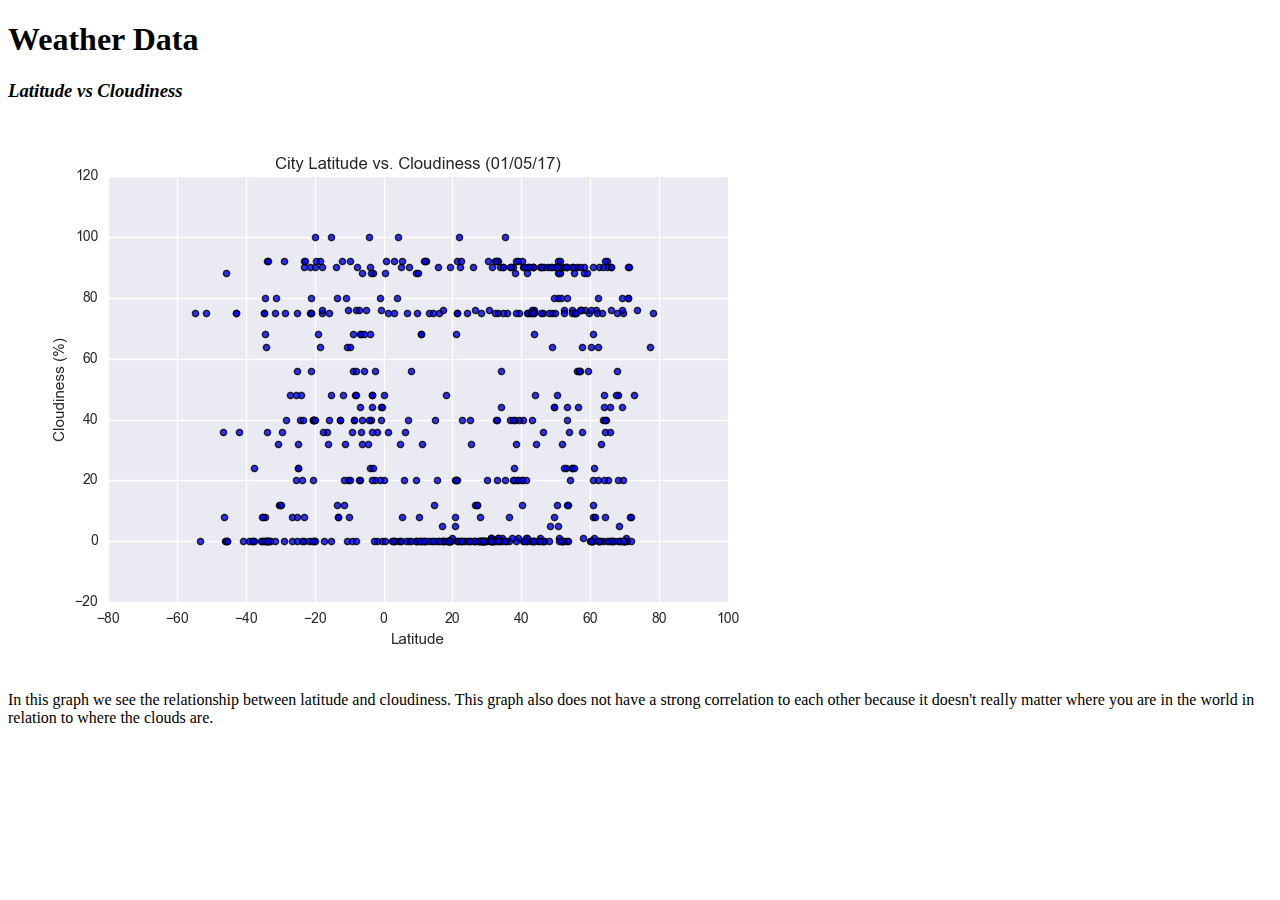
<file: cloudiness.html>
<!DOCTYPE html>
<html lang="en">
<head>
    <meta charset="UTF-8">
    <meta http-equiv="X-UA-Compatible" content="IE=edge">
    <meta name="viewport" content="width=
    , initial-scale=1.0">
    <title>Weather Data</title>
</head>

<body>
    <section>
      <h1>Weather Data</h1>
      <h3><em>Latitude vs Cloudiness</em></h3>
      <article>
        <a href="Resources/assets/images/Fig3.png">
        <img target="_blank" src="Resources/assets/images/Fig3.png" alt="Latitude vs Cloudiness">
        </a>
        
        <p>In this graph we see the relationship between latitude and cloudiness.  This graph also 
            does not have a strong correlation to each other because it doesn't really matter where you are in the 
            world in relation to where the clouds are.</p>
      </article>
    </section>
  </body>
</file>
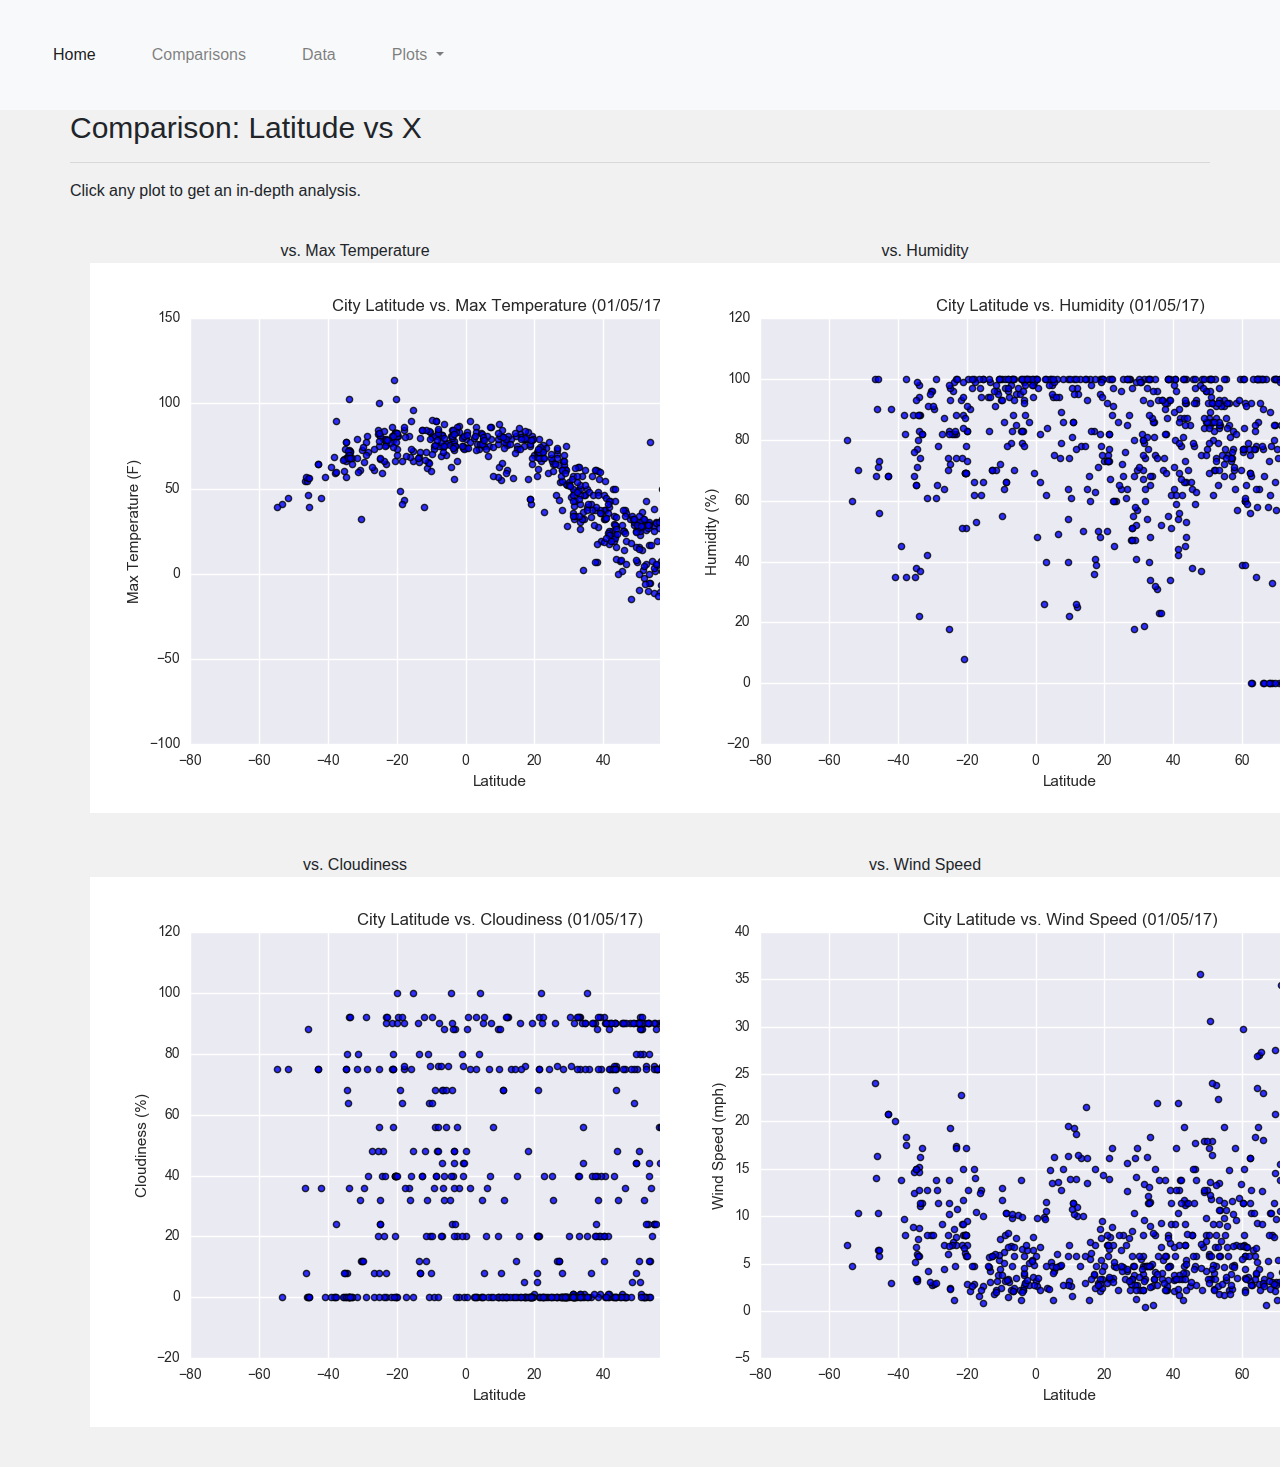
<file: comparisons.html>
<!DOCTYPE html>
<html lang="en">
<head>
    <meta charset="UTF-8">
    <meta http-equiv="X-UA-Compatible" content="IE=edge">
    <meta name="viewport" content="width=
    , initial-scale=1.0">
    <title>Weather Data</title>
    <link rel="stylesheet" href="https://maxcdn.bootstrapcdn.com/bootstrap/4.0.0/css/bootstrap.min.css" integrity="sha384-Gn5384xqQ1aoWXA+058RXPxPg6fy4IWvTNh0E263XmFcJlSAwiGgFAW/dAiS6JXm" crossorigin="anonymous">
    <link rel="stylesheet" type="text/css" href="styles.css">
</head>

<body>
  <nav class="navbar navbar-expand-lg navbar-light bg-light">
    <!-- <a class="navbar-brand" href="#">Navbar</a> -->
    <button class="navbar-toggler" type="button" data-toggle="collapse" data-target="#navbarNavDropdown" aria-controls="navbarNavDropdown" aria-expanded="false" aria-label="Toggle navigation">
      <span class="navbar-toggler-icon"></span>
    </button>
    <div class="collapse navbar-collapse" id="navbarNavDropdown">
      <ul class="navbar-nav">
        <li class="nav-item active">
          <a class="nav-link" href="Home.html">Home <span class="sr-only">(current)</span></a>
        </li>
        <li class="nav-item">
          <a class="nav-link" href="comparisons.html">Comparisons</a>
        </li>
        <li class="nav-item">
          <a class="nav-link" href="Data.html">Data</a>
        </li>
        <li class="nav-item dropdown">
          <a class="nav-link dropdown-toggle" href="#" id="navbarDropdownMenuLink" data-toggle="dropdown" aria-haspopup="true" aria-expanded="false">
            Plots
          </a>
          <div class="dropdown-menu" aria-labelledby="navbarDropdownMenuLink">
            <a class="dropdown-item" href="./temperature.html">temperature</a>
            <a class="dropdown-item" href="./wind.html">wind</a>
            <a class="dropdown-item" href="./cloudiness.html">cloudiness</a>
            <a class="dropdown-item" href="./humidity.html">humidity</a>
          </div>
        </li>
      </ul>
    </div>
  </nav>
  <div class="container">
    <div class="row">
      <div>
        <div class="box">
          <h3 class="title">Comparison: Latitude vs X</h3>
          <hr>
          <p>Click any plot to get an in-depth analysis.</p>
          <div class="container" style="padding-bottom: 20px;">
            <div class="row">
              <div class="col-lg-6" style="padding: 20px;">
                <!-- <div class= >vs. Max Temperature</div> -->
                <center>vs. Max Temperature</center>
                <a href="temperature.html">
                  <img class="panel" src="Resources/assets/images/Fig1.png" alt="Latitude vs Temperature">
                </a>
              </div>
              <div class="col-lg-6" style="padding: 20px;">
                <center>vs. Humidity</center>
                <a href="humidity.html">
                  <img class="panel" src="Resources/assets/images/Fig2.png" alt="Latitude vs Humidity">
                </a>
              </div>
            </div>

            <div class="row">
              <div class="col-lg-6" style="padding: 20px;">
                <center>vs. Cloudiness</center>
                <a href="cloudiness.html">
                  <img class="panel" src="Resources/assets/images/Fig3.png" alt="Latitude vs Cloudiness">
                </a>

              </div>
              <div class="col-lg-6" style="padding: 20px;">
                <center>vs. Wind Speed</center>
                <a href="wind.html">
                  <img class="panel" src="Resources/assets/images/Fig4.png" alt="Latitude vs Wind Speed">
                </a>
              </div>
            </div>
          </div>
        </div>
      </div>
    </div>
  </div>
    </section>
    <script src="https://code.jquery.com/jquery-3.2.1.slim.min.js" integrity="sha384-KJ3o2DKtIkvYIK3UENzmM7KCkRr/rE9/Qpg6aAZGJwFDMVNA/GpGFF93hXpG5KkN" crossorigin="anonymous"></script>
    <script src="https://cdnjs.cloudflare.com/ajax/libs/popper.js/1.12.9/umd/popper.min.js" integrity="sha384-ApNbgh9B+Y1QKtv3Rn7W3mgPxhU9K/ScQsAP7hUibX39j7fakFPskvXusvfa0b4Q" crossorigin="anonymous"></script>
    <script src="https://maxcdn.bootstrapcdn.com/bootstrap/4.0.0/js/bootstrap.min.js" integrity="sha384-JZR6Spejh4U02d8jOt6vLEHfe/JQGiRRSQQxSfFWpi1MquVdAyjUar5+76PVCmYl" crossorigin="anonymous"></script>
  </body>
</file>
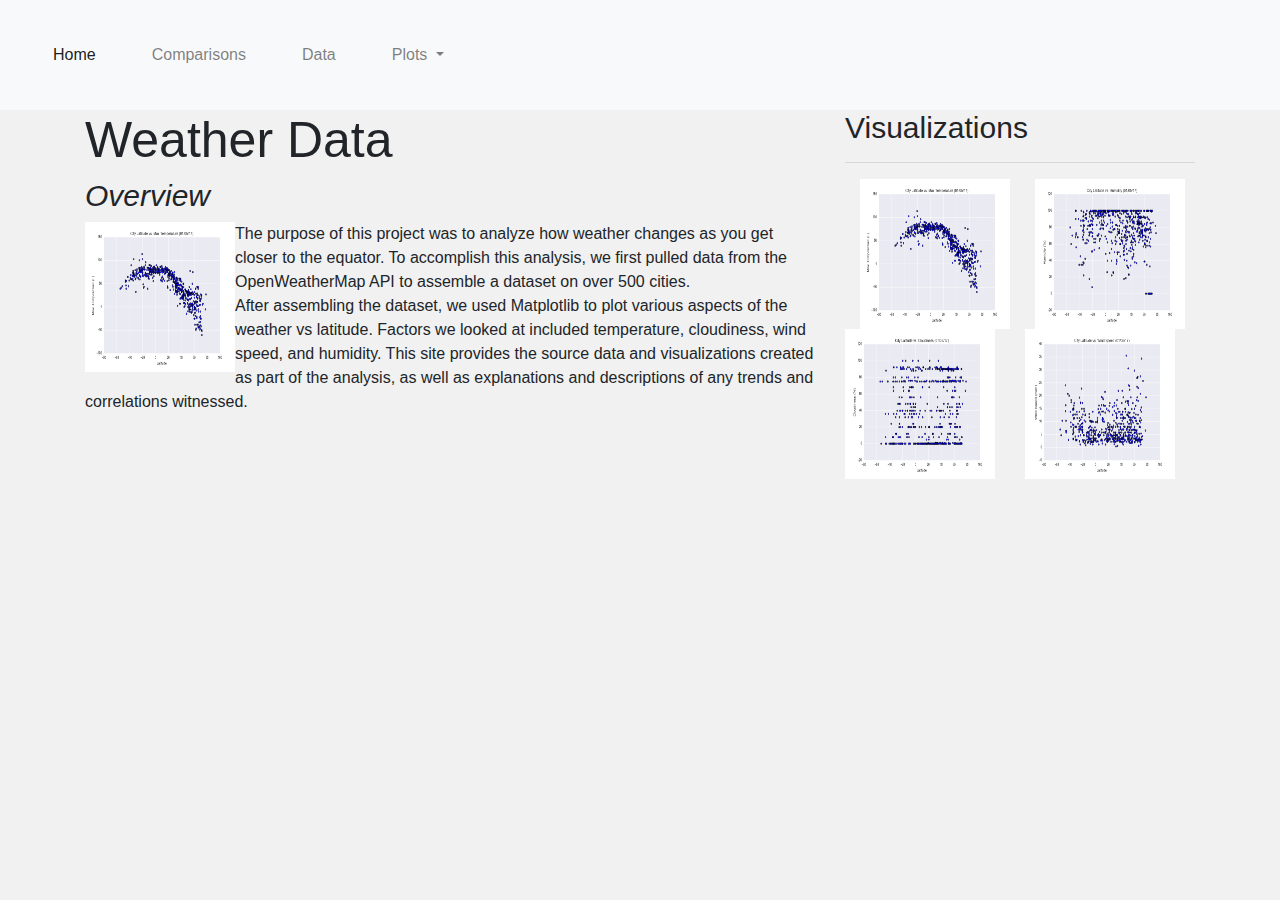
<file: Home.html>
<!DOCTYPE html>
<html lang="en">
<head>
    <meta charset="UTF-8">
    <meta http-equiv="X-UA-Compatible" content="IE=edge">
    <meta name="viewport" content="width=
    , initial-scale=1.0">
    <title>Weather Data</title>
    <link rel="stylesheet" href="https://maxcdn.bootstrapcdn.com/bootstrap/4.0.0/css/bootstrap.min.css" integrity="sha384-Gn5384xqQ1aoWXA+058RXPxPg6fy4IWvTNh0E263XmFcJlSAwiGgFAW/dAiS6JXm" crossorigin="anonymous">
    <link rel="stylesheet" href="styles.css">
</head>

<body>
    <nav class="navbar navbar-expand-lg navbar-light bg-light">
        <!-- <a class="navbar-brand" href="#">Navbar</a> -->
        <button class="navbar-toggler" type="button" data-toggle="collapse" data-target="#navbarNavDropdown" aria-controls="navbarNavDropdown" aria-expanded="false" aria-label="Toggle navigation">
          <span class="navbar-toggler-icon"></span>
        </button>
        <div class="collapse navbar-collapse" id="navbarNavDropdown">
          <ul class="navbar-nav">
            <li class="nav-item active">
              <a class="nav-link" href="Home.html">Home <span class="sr-only">(current)</span></a>
            </li>
            <li class="nav-item">
              <a class="nav-link" href="comparisons.html">Comparisons</a>
            </li>
            <li class="nav-item">
              <a class="nav-link" href="Data.html">Data</a>
            </li>
            <li class="nav-item dropdown">
              <a class="nav-link dropdown-toggle" href="#" id="navbarDropdownMenuLink" data-toggle="dropdown" aria-haspopup="true" aria-expanded="false">
                Plots
              </a>
              <div class="dropdown-menu" aria-labelledby="navbarDropdownMenuLink">
                <a class="dropdown-item" href="./temperature.html">temperature</a>
                <a class="dropdown-item" href="./wind.html">wind</a>
                <a class="dropdown-item" href="./cloudiness.html">cloudiness</a>
                <a class="dropdown-item" href="./humidity.html">humidity</a>
              </div>
            </li>
          </ul>
        </div>
      </nav>
    <section>
      <div class="container">
        <div class="row">
          <div class="col-md-8">
            <h1>Weather Data</h1>
            <h3><em>Overview</em></h3>
            <article>            
              <img src="Resources/assets/images/Fig1.png" alt="Temp" height="150" width="150" ALIGN = "left">
              <p>The purpose of this project was to analyze how weather changes as you get closer to the equator.  To accomplish
                this analysis, we first pulled data from the OpenWeatherMap API to assemble a dataset on over 500 cities.
              <br>
                After assembling the dataset, we used Matplotlib to plot various aspects of the weather vs latitude.  Factors
                we looked at included temperature, cloudiness, wind speed, and humidity.  This site provides the source data and 
                visualizations created as part of the analysis, as well as explanations and descriptions of any trends and 
                correlations witnessed.</p>
            </article>
          </div>
        <div class="col-md-4">
          <div class="box">
              <h3>Visualizations</h3>
              <hr>
                  <div class= "container">
                    <div class="row" style="padding-bottom: 30px;">
                      <div class="col-6">
                        <a target="_blank" href="temperature.html">
                          <img src="Resources/assets/images/Fig1.png" alt="Latitude vs Temperature" height="150" width="150"> 
                        </a>
                      </div> 
                  <div class= "col-md-6">
                        <a target="_blank" href="humidity.html">
                          <img src="Resources/assets/images/Fig2.png" alt="Latitude vs Humidity" height="150" width="150">
                        </a>
                      </div> 
                  <div class="row" style="padding-bottom: 30px;">
                    <div class= "col-md-6">
                      <a target="_blank" href="cloudiness.html">
                        <img src="Resources/assets/images/Fig3.png" alt="Latitude vs Cloudiness" height="150" width="150">
                      </a>
                  </div> 
                    <div class= "col-md-6">
                      <a target="_blank" href="wind.html">
                        <img src="Resources/assets/images/Fig4.png" alt="Latitude vs Wind Speed" height="150" width="150">
                      </a>
                  </div>
                </div> 
          </div>
        </div>
      </div>
  </div>

    </section>
    <script src="https://code.jquery.com/jquery-3.2.1.slim.min.js" integrity="sha384-KJ3o2DKtIkvYIK3UENzmM7KCkRr/rE9/Qpg6aAZGJwFDMVNA/GpGFF93hXpG5KkN" crossorigin="anonymous"></script>
    <script src="https://cdnjs.cloudflare.com/ajax/libs/popper.js/1.12.9/umd/popper.min.js" integrity="sha384-ApNbgh9B+Y1QKtv3Rn7W3mgPxhU9K/ScQsAP7hUibX39j7fakFPskvXusvfa0b4Q" crossorigin="anonymous"></script>
    <script src="https://maxcdn.bootstrapcdn.com/bootstrap/4.0.0/js/bootstrap.min.js" integrity="sha384-JZR6Spejh4U02d8jOt6vLEHfe/JQGiRRSQQxSfFWpi1MquVdAyjUar5+76PVCmYl" crossorigin="anonymous"></script>
  </body>
</file>
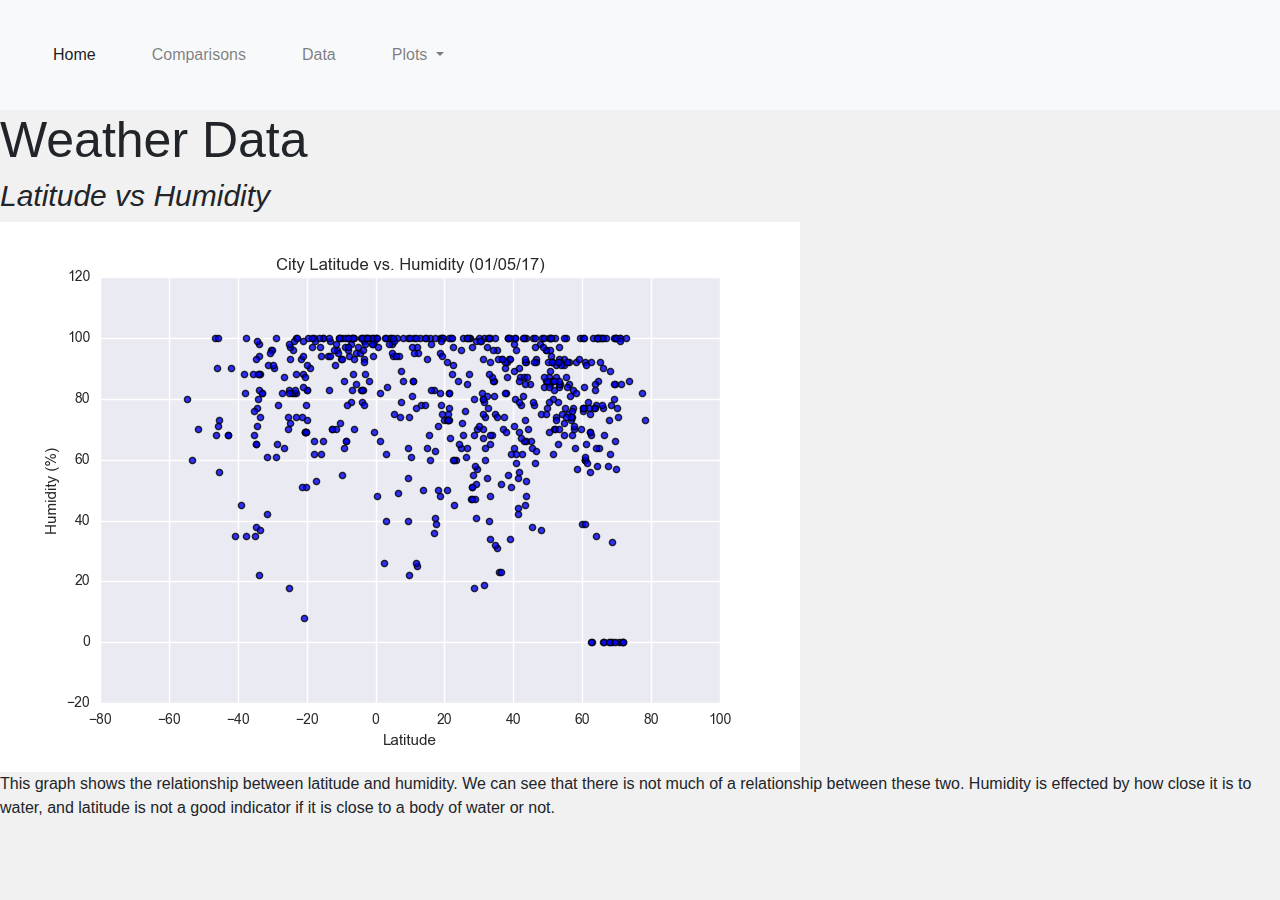
<file: humidity.html>
<!DOCTYPE html>
<html lang="en">
<head>
    <meta charset="UTF-8">
    <meta http-equiv="X-UA-Compatible" content="IE=edge">
    <meta name="viewport" content="width=
    , initial-scale=1.0">
    <title>Weather Data</title>
    <link rel="stylesheet" href="https://maxcdn.bootstrapcdn.com/bootstrap/4.0.0/css/bootstrap.min.css" integrity="sha384-Gn5384xqQ1aoWXA+058RXPxPg6fy4IWvTNh0E263XmFcJlSAwiGgFAW/dAiS6JXm" crossorigin="anonymous">
    <link rel="stylesheet" href="styles.css">
</head>

<body>
    <nav class="navbar navbar-expand-lg navbar-light bg-light">
        <!-- <a class="navbar-brand" href="#">Navbar</a> -->
        <button class="navbar-toggler" type="button" data-toggle="collapse" data-target="#navbarNavDropdown" aria-controls="navbarNavDropdown" aria-expanded="false" aria-label="Toggle navigation">
          <span class="navbar-toggler-icon"></span>
        </button>
        <div class="collapse navbar-collapse" id="navbarNavDropdown">
          <ul class="navbar-nav">
            <li class="nav-item active">
              <a class="nav-link" href="Home.html">Home <span class="sr-only">(current)</span></a>
            </li>
            <li class="nav-item">
              <a class="nav-link" href="comparisons.html">Comparisons</a>
            </li>
            <li class="nav-item">
              <a class="nav-link" href="Data.html">Data</a>
            </li>
            <li class="nav-item dropdown">
              <a class="nav-link dropdown-toggle" href="#" id="navbarDropdownMenuLink" data-toggle="dropdown" aria-haspopup="true" aria-expanded="false">
                Plots
              </a>
              <div class="dropdown-menu" aria-labelledby="navbarDropdownMenuLink">
                <a class="dropdown-item" href="./temperature.html">temperature</a>
                <a class="dropdown-item" href="./wind.html">wind</a>
                <a class="dropdown-item" href="./cloudiness.html">cloudiness</a>
                <a class="dropdown-item" href="./humidity.html">humidity</a>
              </div>
            </li>
          </ul>
        </div>
      </nav>
    <section>
      <h1>Weather Data</h1>
      <h3><em>Latitude vs Humidity</em></h3>
      <article>
      <a target="_blank" href="Resources/assets/images/Fig2.png">
      <img src="Resources/assets/images/Fig2.png" alt="Latitude vs Humidity">
      </a>
      
      <p>This graph shows the relationship between latitude and humidity.  We can see that there is not much of a 
          relationship between these two.  Humidity is effected by how close it is to water, and latitude is not a good indicator
          if it is close to a body of water or not.</p> 
      </article>
    </section>
    <script src="https://code.jquery.com/jquery-3.2.1.slim.min.js" integrity="sha384-KJ3o2DKtIkvYIK3UENzmM7KCkRr/rE9/Qpg6aAZGJwFDMVNA/GpGFF93hXpG5KkN" crossorigin="anonymous"></script>
    <script src="https://cdnjs.cloudflare.com/ajax/libs/popper.js/1.12.9/umd/popper.min.js" integrity="sha384-ApNbgh9B+Y1QKtv3Rn7W3mgPxhU9K/ScQsAP7hUibX39j7fakFPskvXusvfa0b4Q" crossorigin="anonymous"></script>
    <script src="https://maxcdn.bootstrapcdn.com/bootstrap/4.0.0/js/bootstrap.min.js" integrity="sha384-JZR6Spejh4U02d8jOt6vLEHfe/JQGiRRSQQxSfFWpi1MquVdAyjUar5+76PVCmYl" crossorigin="anonymous"></script>
</body>
</file>
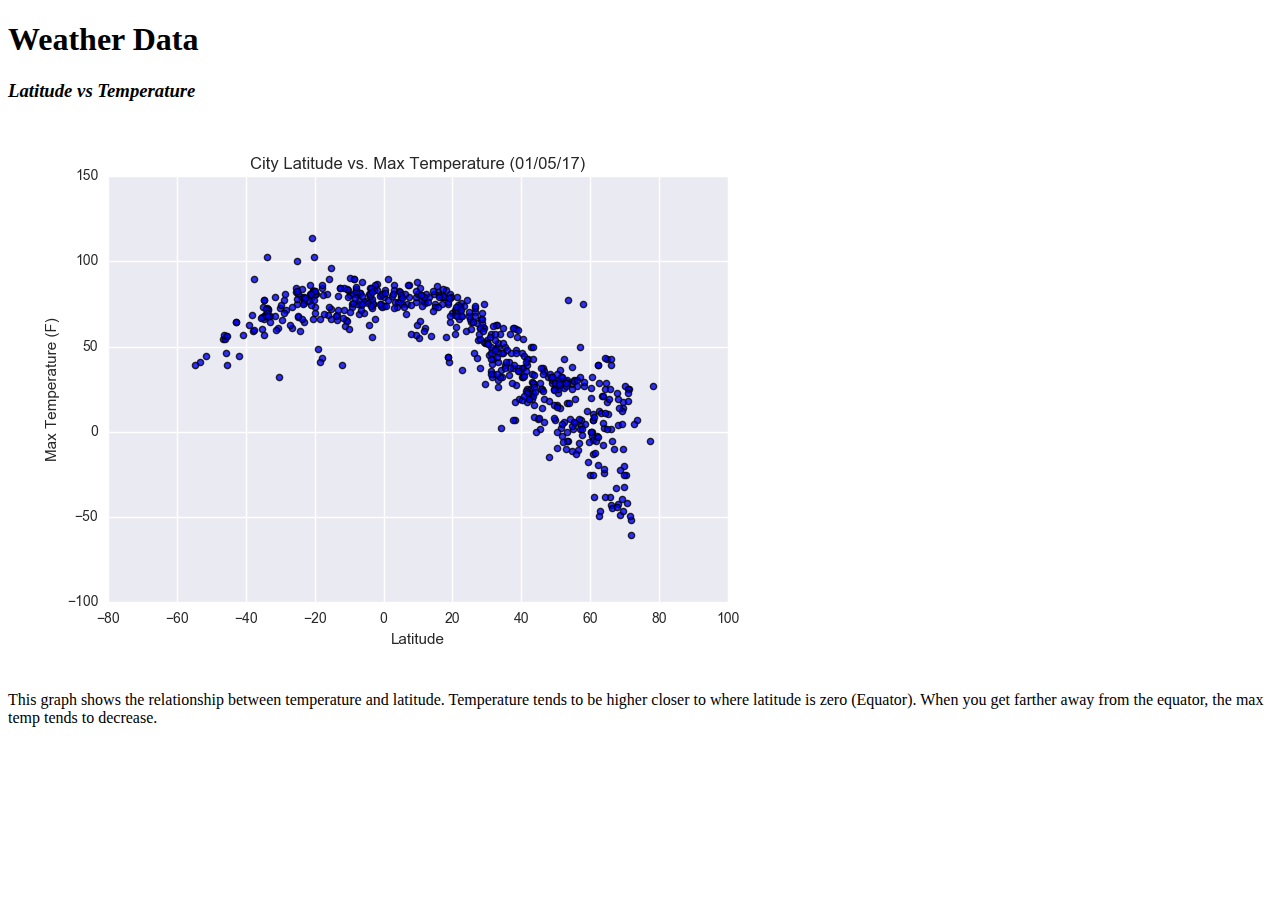
<file: temperature.html>
<!DOCTYPE html>
<html lang="en">
<head>
    <meta charset="UTF-8">
    <meta http-equiv="X-UA-Compatible" content="IE=edge">
    <meta name="viewport" content="width=
    , initial-scale=1.0">
    <title>Weather Data</title>
</head>

<body>
    <section>
      <h1>Weather Data</h1>
      <h3><em>Latitude vs Temperature</em></h3>
      <article>
      <a target="_blank" href="Resources/assets/images/Fig1.png">
        <img src="Resources/assets/images/Fig1.png" alt="Latitude vs Temperature">
      </a>
      
      <p>This graph shows the relationship between temperature and latitude.  Temperature tends to be higher closer to where 
          latitude is zero (Equator).  When you get farther away from the equator, the max temp tends to decrease.</p>
      </article>
    </section>
  </body>
</file>
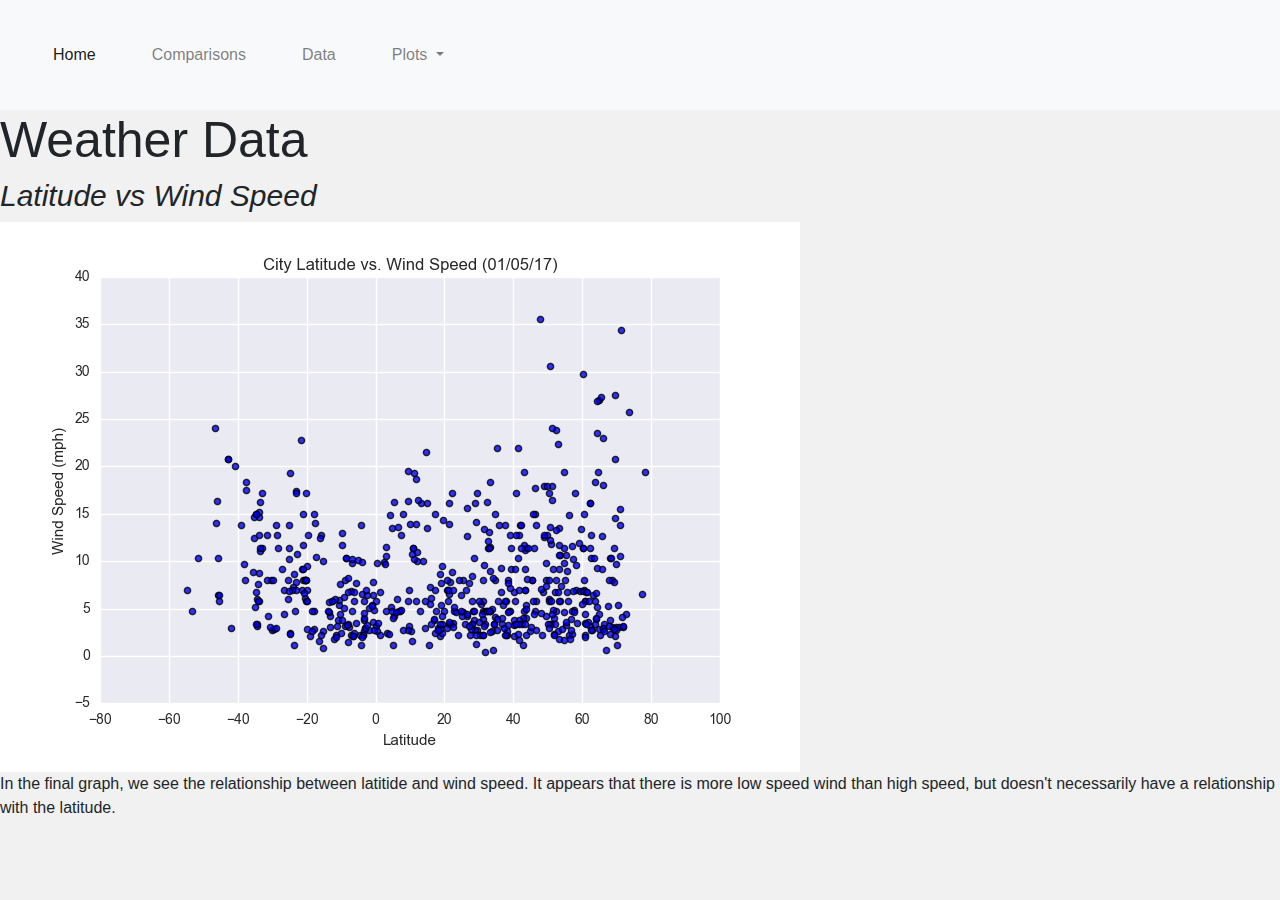
<file: wind.html>
<!DOCTYPE html>
<html lang="en">
<head>
    <meta charset="UTF-8">
    <meta http-equiv="X-UA-Compatible" content="IE=edge">
    <meta name="viewport" content="width=
    , initial-scale=1.0">
    <title>Weather Data</title>
    <link rel="stylesheet" href="https://maxcdn.bootstrapcdn.com/bootstrap/4.0.0/css/bootstrap.min.css" integrity="sha384-Gn5384xqQ1aoWXA+058RXPxPg6fy4IWvTNh0E263XmFcJlSAwiGgFAW/dAiS6JXm" crossorigin="anonymous">
    <link rel="stylesheet" href="styles.css">
</head>

<body>
    <nav class="navbar navbar-expand-lg navbar-light bg-light">
        <!-- <a class="navbar-brand" href="#">Navbar</a> -->
        <button class="navbar-toggler" type="button" data-toggle="collapse" data-target="#navbarNavDropdown" aria-controls="navbarNavDropdown" aria-expanded="false" aria-label="Toggle navigation">
          <span class="navbar-toggler-icon"></span>
        </button>
        <div class="collapse navbar-collapse" id="navbarNavDropdown">
          <ul class="navbar-nav">
            <li class="nav-item active">
              <a class="nav-link" href="Home.html">Home <span class="sr-only">(current)</span></a>
            </li>
            <li class="nav-item">
              <a class="nav-link" href="comparisons.html">Comparisons</a>
            </li>
            <li class="nav-item">
              <a class="nav-link" href="Data.html">Data</a>
            </li>
            <li class="nav-item dropdown">
              <a class="nav-link dropdown-toggle" href="#" id="navbarDropdownMenuLink" data-toggle="dropdown" aria-haspopup="true" aria-expanded="false">
                Plots
              </a>
              <div class="dropdown-menu" aria-labelledby="navbarDropdownMenuLink">
                <a class="dropdown-item" href="./temperature.html">temperature</a>
                <a class="dropdown-item" href="./wind.html">wind</a>
                <a class="dropdown-item" href="./cloudiness.html">cloudiness</a>
                <a class="dropdown-item" href="./humidity.html">humidity</a>
              </div>
            </li>
          </ul>
        </div>
      </nav>
    <section>
      <h1>Weather Data</h1>
      <h3><em>Latitude vs Wind Speed</em></h3>
      <article>
        <a href="Resources/assets/images/Fig4.png">
        <img target="_blank" src="Resources/assets/images/Fig4.png" alt="Latitude vs Wind Speed">
        </a>
        
        <p>In the final graph, we see the relationship between latitide and wind speed.  It appears
            that there is more low speed wind than high speed, but doesn't necessarily have a relationship
            with the latitude.</p>
      </article>
    </section>
    <script src="https://code.jquery.com/jquery-3.2.1.slim.min.js" integrity="sha384-KJ3o2DKtIkvYIK3UENzmM7KCkRr/rE9/Qpg6aAZGJwFDMVNA/GpGFF93hXpG5KkN" crossorigin="anonymous"></script>
    <script src="https://cdnjs.cloudflare.com/ajax/libs/popper.js/1.12.9/umd/popper.min.js" integrity="sha384-ApNbgh9B+Y1QKtv3Rn7W3mgPxhU9K/ScQsAP7hUibX39j7fakFPskvXusvfa0b4Q" crossorigin="anonymous"></script>
    <script src="https://maxcdn.bootstrapcdn.com/bootstrap/4.0.0/js/bootstrap.min.js" integrity="sha384-JZR6Spejh4U02d8jOt6vLEHfe/JQGiRRSQQxSfFWpi1MquVdAyjUar5+76PVCmYl" crossorigin="anonymous"></script>
  </body>
</file>
<file: styles.css>
/* Giving the body the specified background color, adding font sizes for the h1 and h3 elements we'll be using */
body {
    background: #f1f1f1;
  }
  
  h1 {
    font-size: 50px;
  }
  
  h3 {
    font-size: 30px;
  }
  
  /* Giving our navbar some padding and a background color */
  .navbar {
    margin-right: 0px;
    margin-left: 0px;
    padding: 25px;
    background: whitesmoke;
  }
  
  /* Making our navbar li's inline-block elements this makes it so we can have multiple on the same line. Floats could have been used too */
  .navbar li {
    display: inline-block;
    padding: 10px;
    margin-right: 10px;
    margin-left: 10px;
    cursor: pointer;


  }
  
  /* Styling the header, giving it a height, a background color, and some top padding */
  .header {
    height: 200px;
    padding-top: 20px;
    background: #cdcdcd;
  }
  
  /* Centering our h1 tag inside our header, giving it a little padding, removing its margin */
  .header h1 {
    padding: 60px;
    margin: 0;
    color: #3fc9ce;
    text-align: center;
  }
  
  /* Giving the .post element margin on 3 sides */
  .post {
    margin-top: 50px;
    margin-right: 100px;
    margin-left: 100px;
  }
  
  #nav-select {
    visibility: hidden;
  }
</file>
